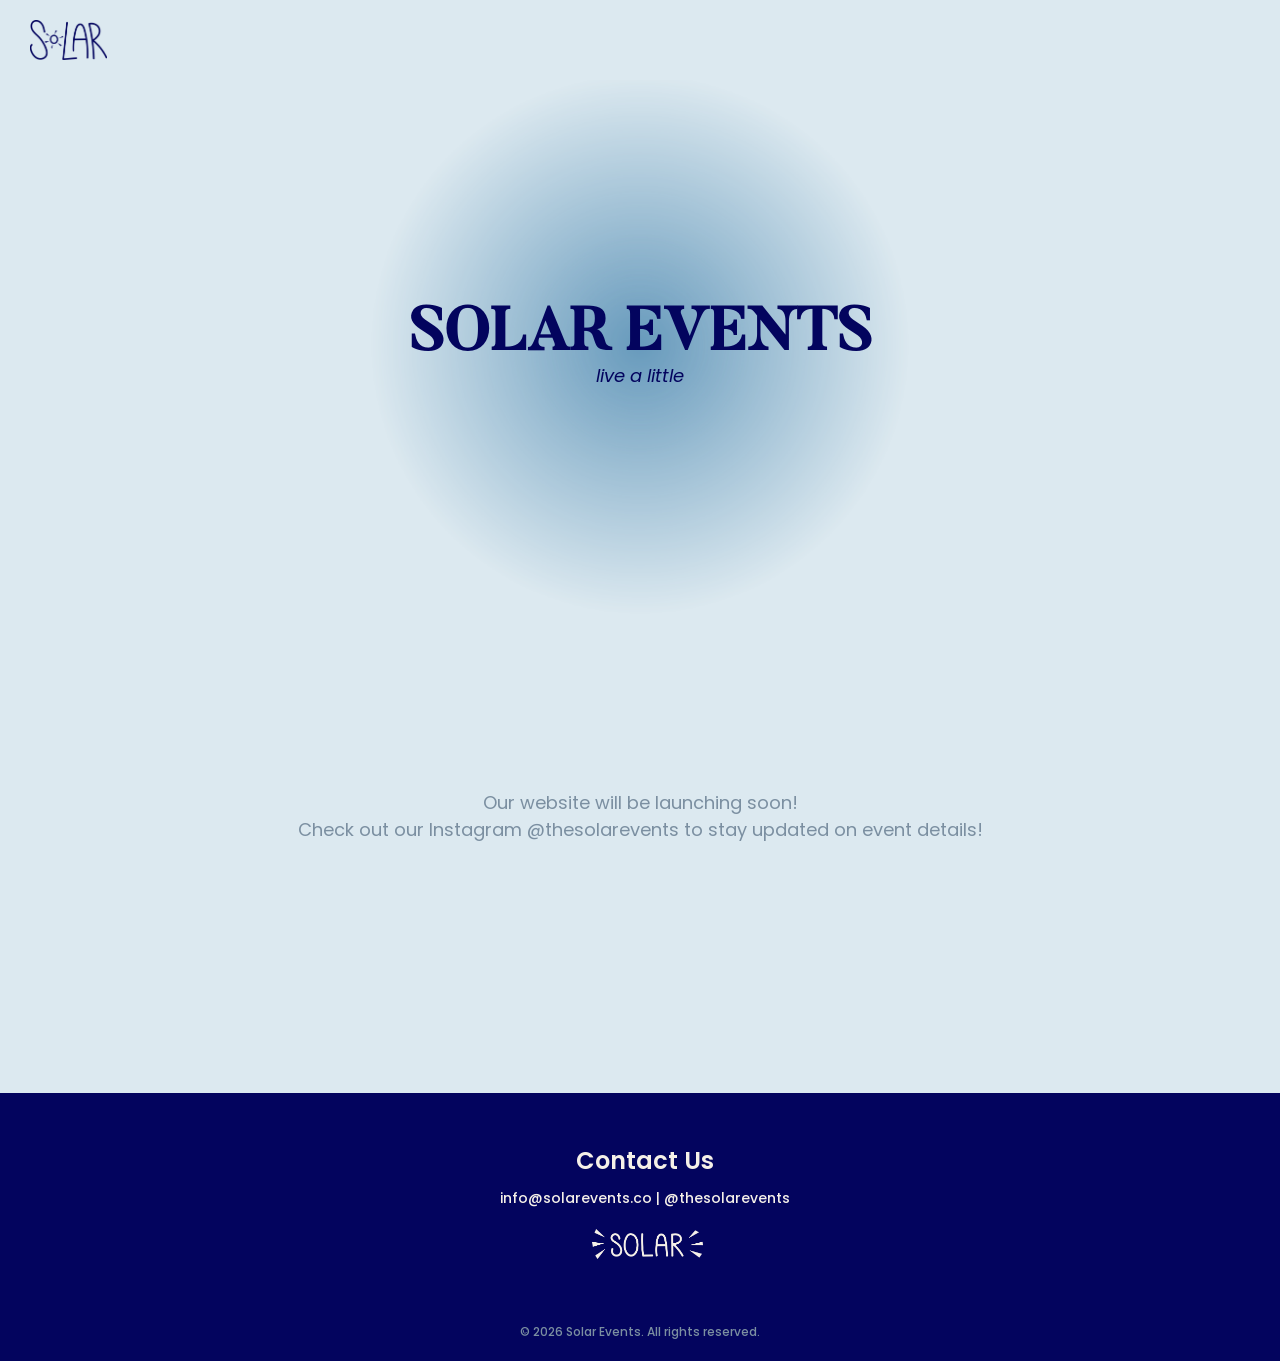
<file: index.html>
<!DOCTYPE html>
<html>
<head>
    <title>Solar Events</title>
    <link rel="icon" type="image/png" href="images/logomark.png?v=2">
    <link rel="stylesheet" href="stylesinterim.css">
</head>

<body>
    <nav>
        <img src="images/logo.png" alt="Logo" class="logo">
    </nav>

    <section class="header-section">
        <header>
            <h1>SOLAR EVENTS</h1>
            <p class="subtitle">live a little</p>
        </header>
    </section>

    <section class="intro-section">
        <div class="intro-box">
            <p>Our website will be launching soon!</p>
            <p>Check out our Instagram @thesolarevents to stay updated on event details!</p>
        </div>
    </section>

    <footer class="footer">
        <h6>Contact Us</h6>
        <p>info@solarevents.co | @thesolarevents</p>
        <img src="images/seclogo.png" alt="Logo" class="seclogo">
        <div class="footer-bottom">
            <p>© 2026 Solar Events. All rights reserved.</p>
        </div>
    </footer>

</body>
</html>
</file>
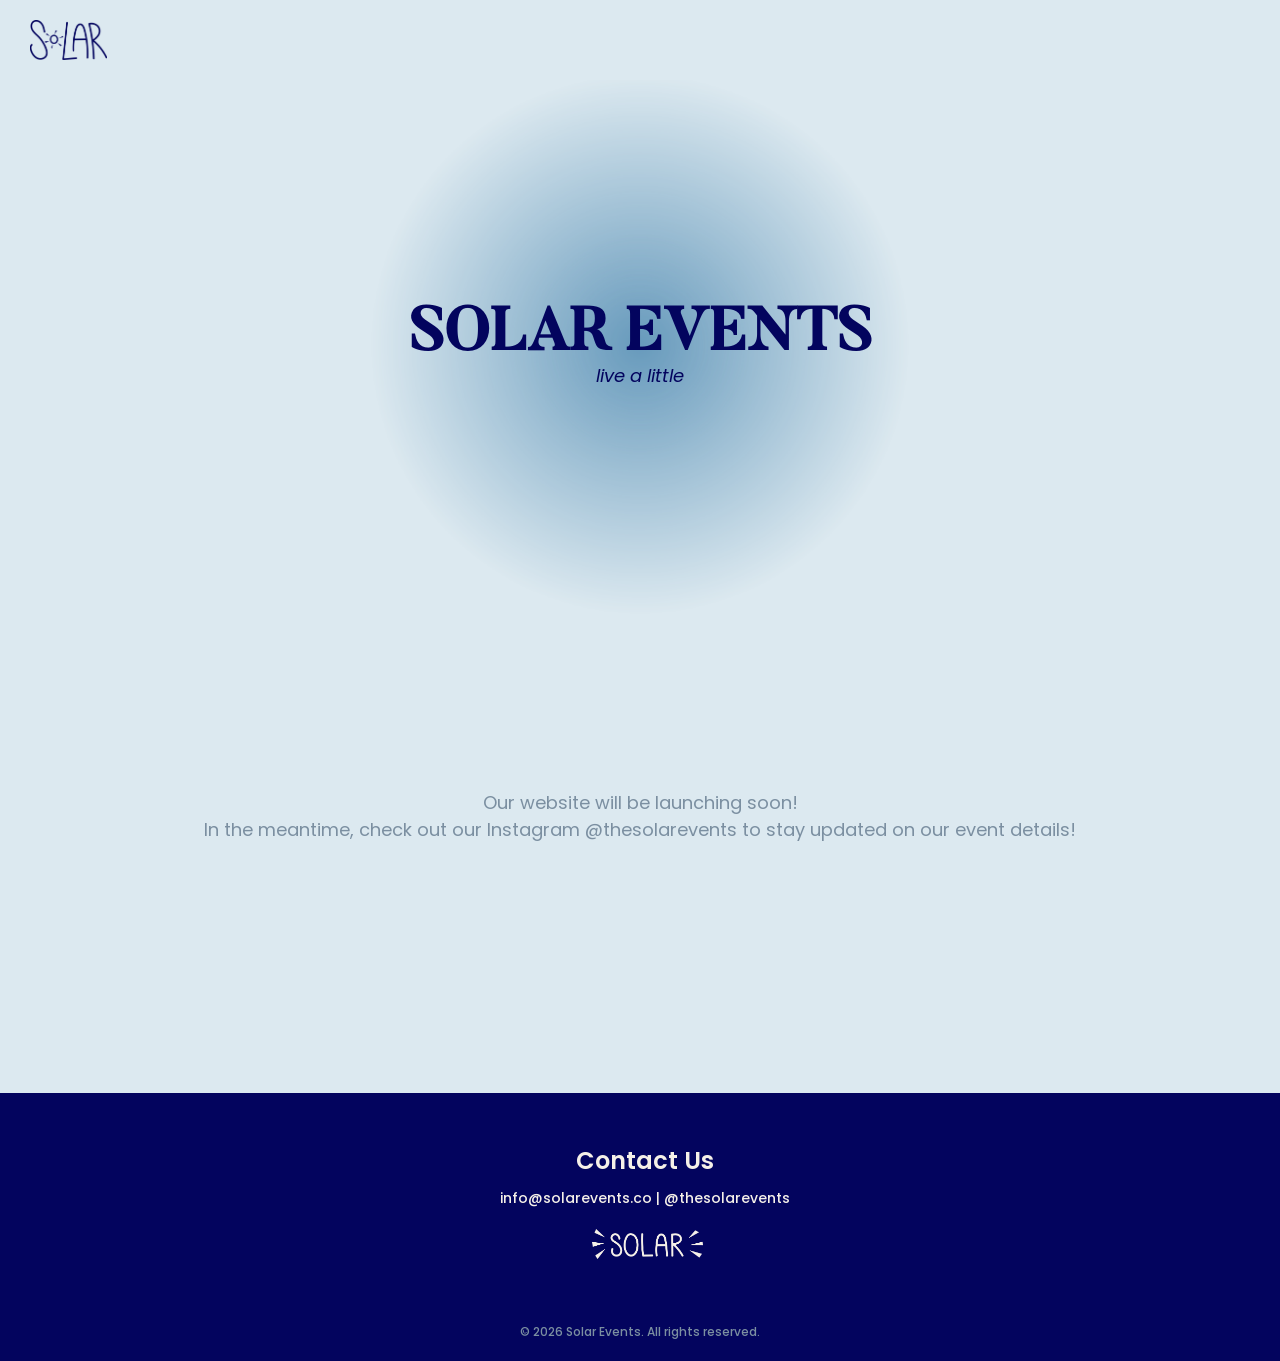
<file: interim.html>
<!DOCTYPE html>
<html>
<head>
    <title>Solar Events</title>
    <link rel="icon" type="image/png" href="images/logomark.png">
    <link rel="stylesheet" href="stylesinterim.css">
</head>

<body>
    <nav>
        <img src="images/logo.png" alt="Logo" class="logo">
    </nav>

    <section class="header-section">
        <header>
            <h1>SOLAR EVENTS</h1>
            <p class="subtitle">live a little</p>
        </header>
    </section>

    <section class="intro-section">
        <div class="intro-box">
            <p>Our website will be launching soon!</p>
            <p>In the meantime, check out our Instagram @thesolarevents to stay updated on our event details!</p>
        </div>
    </section>

    <footer class="footer">
        <h6>Contact Us</h6>
        <p>info@solarevents.co | @thesolarevents</p>
        <img src="images/seclogo.png" alt="Logo" class="seclogo">
        <div class="footer-bottom">
            <p>© 2026 Solar Events. All rights reserved.</p>
        </div>
    </footer>

</body>
</html>
</file>
<file: stylesinterim.css>
@font-face {
    font-family: 'Butler';
    src: url(fonts/Butler_Medium.otf) format('truetype');
}

@font-face {
    font-family: 'Poppins SemiBold';
    src: url(fonts/Poppins-SemiBold.ttf) format('truetype');
}

@font-face {
    font-family: 'Poppins Medium';
    src: url(fonts/Poppins-Medium.ttf) format('truetype');
}

@font-face {
    font-family: 'Poppins Regular';
    src: url(fonts/Poppins-Regular.ttf) format('truetype');
}

@font-face {
    font-family: 'Poppins Italic';
    src: url(fonts/Poppins-Italic.ttf) format('truetype');
}

html, body {
    height: 100%;
    margin: 0;
    padding: 0;
    background-color: #DCE9F0;
}

body {
    display: flex;
    flex-direction: column;
    min-height: 100vh;
    color: #DCE9F0
}


nav {
    position: fixed;
    width: 100%;
    background-color: #DCE9F0;
    overflow: hidden;
}

.logo {
    float: left;
    height: 40px;
    margin: 20px 30px;
}


header {
    background-color: #DCE9F0;
    background-image: url(images/header-background.png);
    background-size: cover;
    background-repeat: no-repeat;
    background-position: center;
    color: #03045E;
    top: 30px;
    padding: 300px;
    text-align: center;
}
h1 {
    font-family: 'Butler', sans-serif;
    font-size: 60px;
    margin: 0;
}
.subtitle {
    font-family: 'Poppins Italic', sans-serif;
    font-size: 18px;
    margin: -10px 0 0 0;
    color: #03045E;
}

.intro-section {
    background-color: #DCE9F0;
    padding: 100px 0px 250px 0px;
}

h2 {
    font-family: 'Poppins Regular', sans-serif;
    font-size: 30px;
    margin: 0px 0 10px 0;
    text-align: center;
    color:#03045E;
}

.intro-section p {
    font-family: 'Poppins Regular', sans-serif;
    font-size: 18px;
    margin: 0px 0 0 0;
    text-align: center;
    color: #7B8FA1
}


.footer {
    width: 100%;
    height: 200px;
    background-color: #03045E;
    color: #F5F0E8;
    text-align: center;
    padding-top: 50px;
    margin-top: auto;
}

h6 {
    font-family: 'Poppins Semibold', sans-serif;
    font-size: 24px;
    margin: 0px 0px 10px 10px;
    color: #F5F0E8;
}

.footer p {
    font-family: 'Poppins Medium', sans-serif;
    font-size: 14px;
    margin: 10px 0px 0px 10px;
    color:#F5F0E8;
}

.footer-bottom {
    background-color: #03045E;
    text-align: center;
    padding: 10px;
}

.footer-bottom p {
    font-family: 'Poppins Medium', sans-serif;
    color: #7B8FA1;
    font-size: 12px;
    margin: 0;
    margin-bottom: 10px;
}

.seclogo {
    float: center;
    height: 30px;
    margin: 20px 30px;
    padding-left: 15px;
    padding-bottom: 30px;
}
</file>
